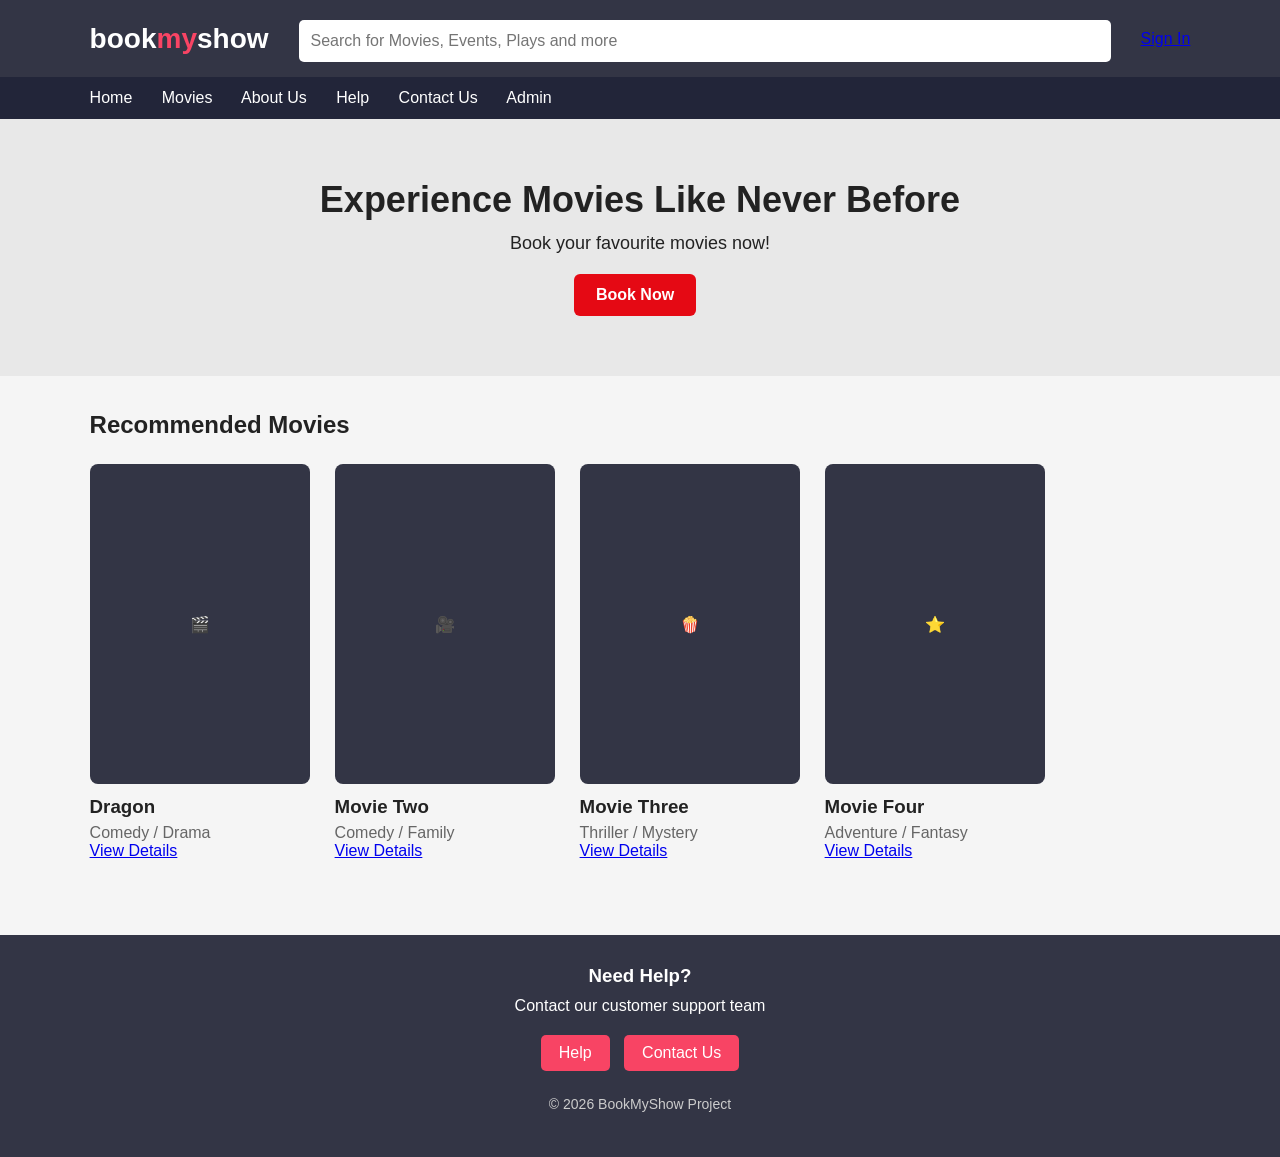
<file: index.html>
<!DOCTYPE html>
<html>
<head>
    <meta charset="UTF-8">
    <title>BookMyShow</title>
    <link rel="stylesheet" href="style.css">
</head>

<body>

    <header>
        <div class="logo">
            book<span>my</span>show
        </div>

        <input
            type="text"
            placeholder="Search for Movies, Events, Plays and more"
        >

        <a href="login.html" class="signin-button">Sign In</a>
    </header>

    <nav>
        <a href="index.html">Home</a>
        <a href="#movies">Movies</a>
        <a href="about.html">About Us</a>
        <a href="help.html">Help</a>
        <a href="contact.html">Contact Us</a>
        <a href="admin.html">Admin</a>
    </nav>

    <section class="banner">
        <h1>Experience Movies Like Never Before</h1>
        <p>Book your favourite movies now!</p>
        <a href="booking-form.jsp" class="book-button">Book Now</a>
    </section>

    <main>
        <h2>Recommended Movies</h2>

        <div class="movies" id="movies">

            <div class="movie-card">
                <div class="poster">🎬</div>
                <h3>Dragon</h3>
                <p>Comedy / Drama</p>
                <a href="details.html" class="view-button">
                    View Details
                </a>
            </div>

            <div class="movie-card">
                <div class="poster">🎥</div>
                <h3>Movie Two</h3>
                <p>Comedy / Family</p>
                <a href="details.html" class="view-button">
                    View Details
                </a>
            </div>

            <div class="movie-card">
                <div class="poster">🍿</div>
                <h3>Movie Three</h3>
                <p>Thriller / Mystery</p>
                <a href="details.html" class="view-button">
                    View Details
                </a>
            </div>

            <div class="movie-card">
                <div class="poster">⭐</div>
                <h3>Movie Four</h3>
                <p>Adventure / Fantasy</p>
                <a href="details.html" class="view-button">
                    View Details
                </a>
            </div>

        </div>
    </main>

    <footer>
        <h3>Need Help?</h3>
        <p>Contact our customer support team</p>

        <a href="help.html">Help</a>
        <a href="contact.html">Contact Us</a>

        <p class="copyright">
            © 2026 BookMyShow Project
        </p>
    </footer>

</body>
</html>
</file>
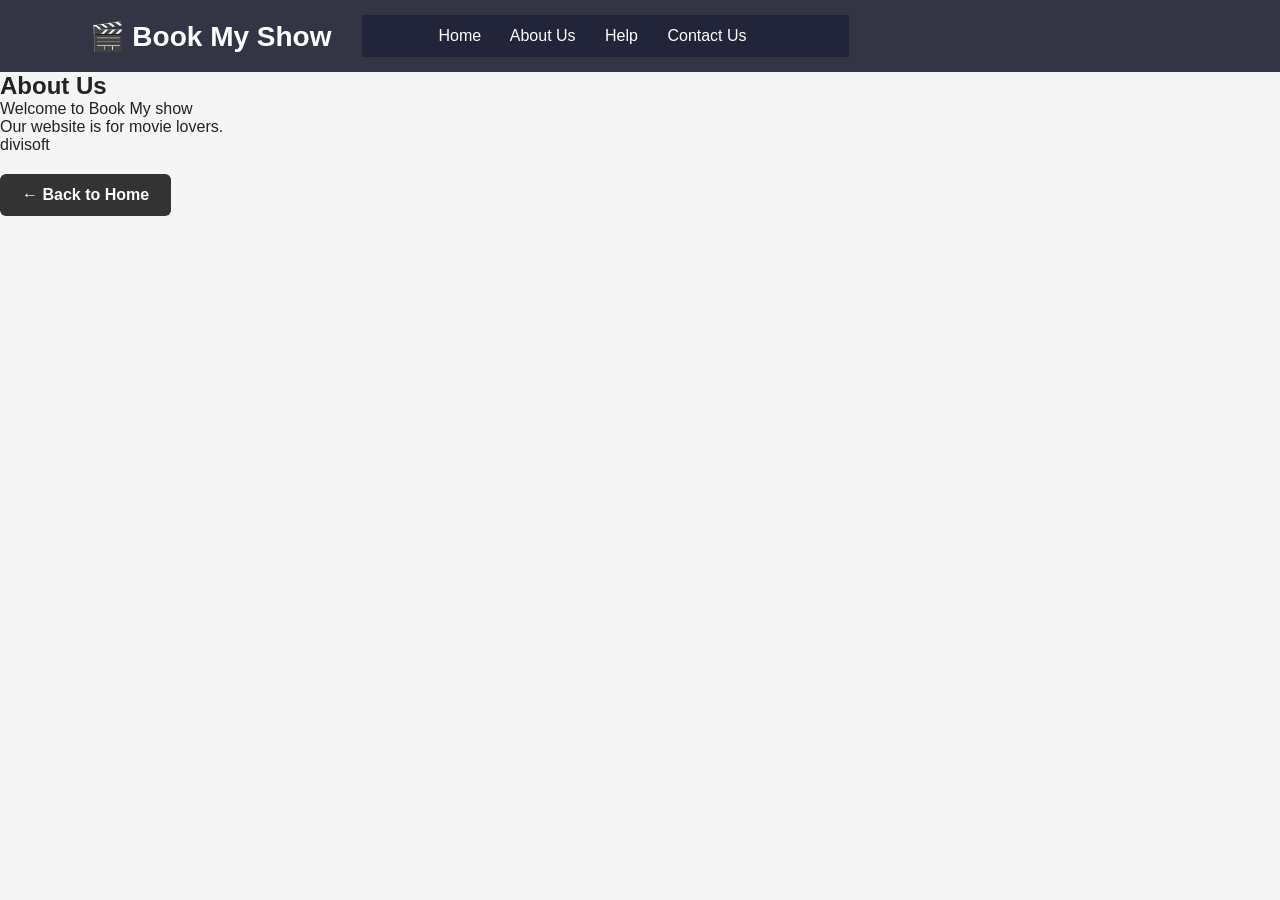
<file: about.html>
<!DOCTYPE html>
<html>
<head>
    <title>About Us - Book My Show</title>
    <link rel="stylesheet" href="style.css">
</head>

<body>

    <header class="navbar">
        <div class="logo">🎬 Book My Show</div>

        <nav>
            <a href="index.html">Home</a>
            <a href="about.html">About Us</a>
            <a href="help.html">Help</a>
            <a href="contact.html">Contact Us</a>
        </nav>
    </header>

    <section class="about-section">
        <h1>About Us</h1>

        <p>
            Welcome to Book My show
        </p>

        <p>
            Our website is for movie lovers.
        </p>

        <p>
           divisoft
        </p>

        <a href="index.html" class="back-button">← Back to Home</a>
    </section>

</body>
</html>
</file>
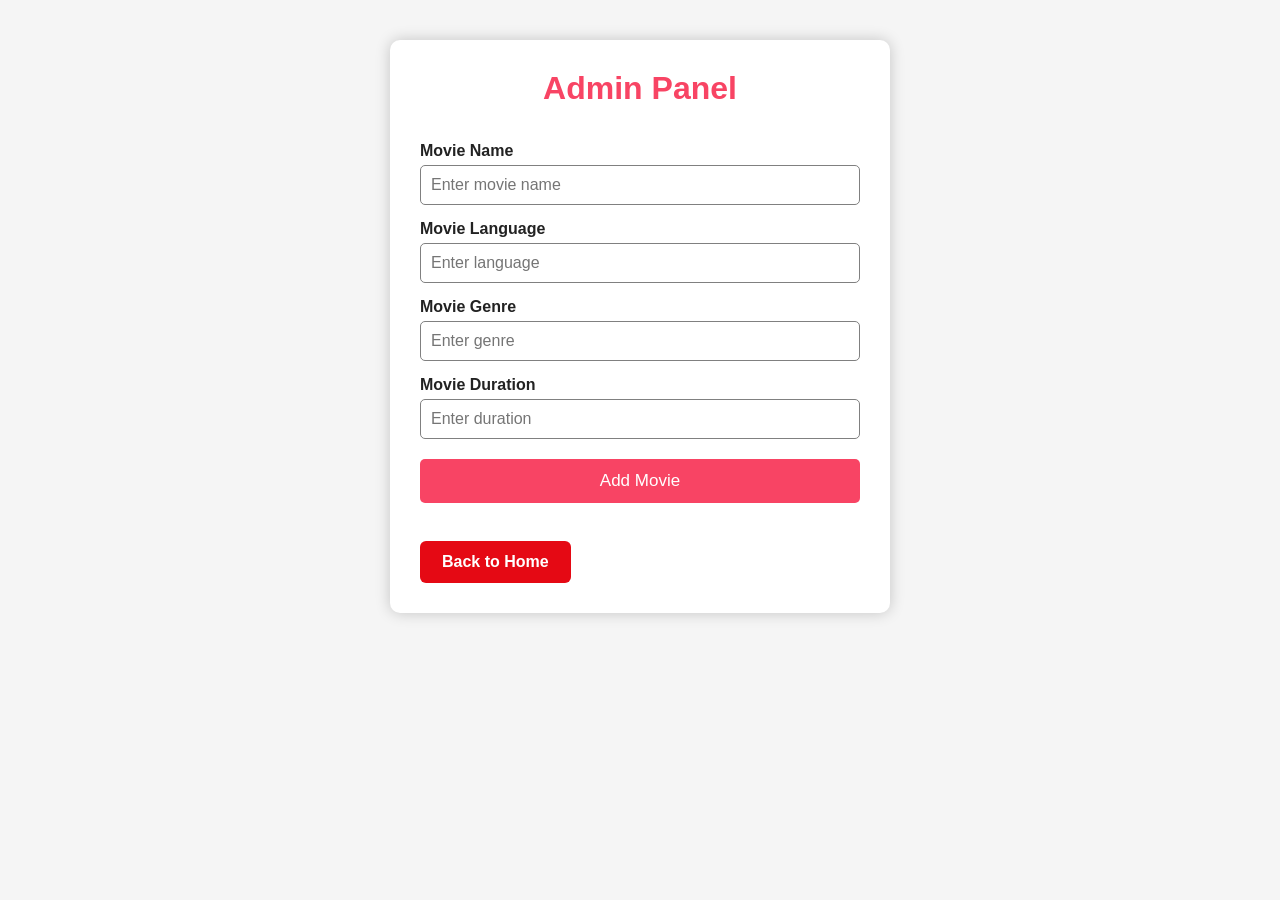
<file: admin.html>
<!DOCTYPE html>
<html>
<head>
    <title>Admin Panel</title>
    <link rel="stylesheet" href="style.css">
</head>
<body>

<div class="form-container">
    <h1>Admin Panel</h1>

    <form>
        <label>Movie Name</label>
        <input type="text" placeholder="Enter movie name">

        <label>Movie Language</label>
        <input type="text" placeholder="Enter language">

        <label>Movie Genre</label>
        <input type="text" placeholder="Enter genre">

        <label>Movie Duration</label>
        <input type="text" placeholder="Enter duration">

        <button type="submit">Add Movie</button>
    </form>

    <br>

    <a href="index.html" class="book-button">Back to Home</a>
</div>

</body>
</html>
</file>
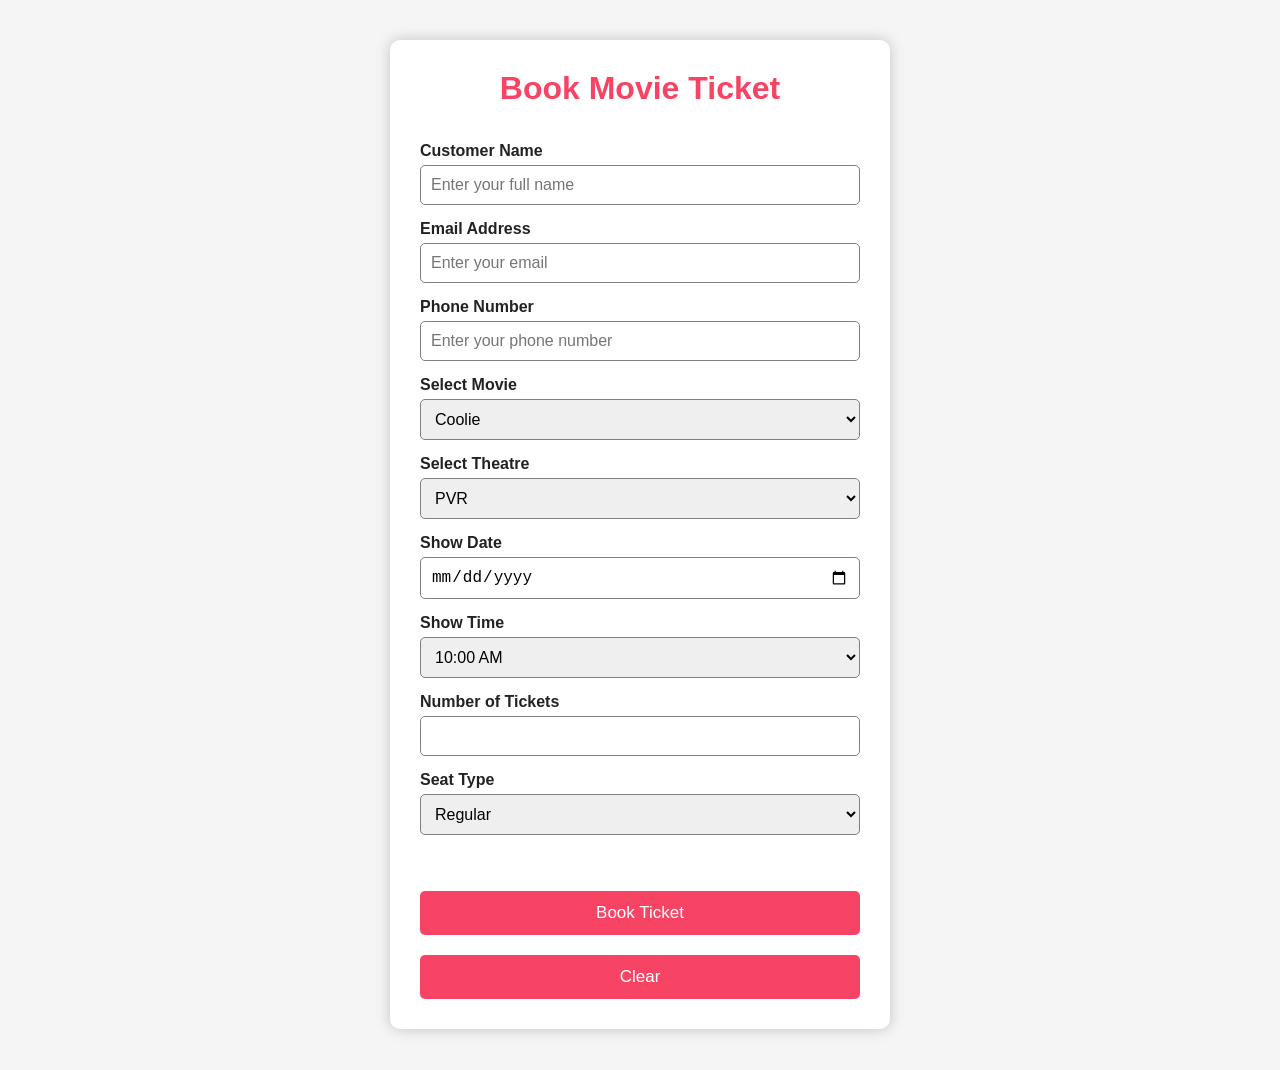
<file: booking.html>
<!DOCTYPE html>
<html lang="en">
<head>
    <meta charset="UTF-8">
    <meta name="viewport" content="width=device-width, initial-scale=1.0">
    <title>BookMyShow - Ticket Booking</title>

    <link rel="stylesheet" href="style.css">
</head>

<body>

    <div class="form-container">

        <h1>Book Movie Ticket</h1>

        <form action="success.html" method="post">

            <label for="name">Customer Name</label>
            <input type="text" id="name" name="name" placeholder="Enter your full name" required>

            <label for="email">Email Address</label>
            <input type="email" id="email" name="email" placeholder="Enter your email" required>

            <label for="phone">Phone Number</label>
            <input type="tel" id="phone" name="phone" placeholder="Enter your phone number" required>

            <label for="movie">Select Movie</label>
            <select id="movie" name="movie">
                <option>Coolie</option>
                <option>Leo</option>
                <option>Jailer</option>
                <option>Good Bad Ugly</option>
            </select>

            <label for="theatre">Select Theatre</label>
            <select id="theatre" name="theatre">
                <option>PVR</option>
                <option>INOX</option>
                <option>AGS</option>
                <option>Rohini Silver Screens</option>
            </select>

            <label for="date">Show Date</label>
            <input type="date" id="date" name="date">

            <label for="time">Show Time</label>
            <select id="time" name="time">
                <option>10:00 AM</option>
                <option>1:30 PM</option>
                <option>5:00 PM</option>
                <option>9:00 PM</option>
            </select>

            <label for="tickets">Number of Tickets</label>
            <input type="number" id="tickets" name="tickets" min="1" max="10">

            <label for="seat">Seat Type</label>
            <select id="seat" name="seat">
                <option>Regular</option>
                <option>Premium</option>
                <option>Recliner</option>
            </select>

            <br><br>

            <button type="submit">Book Ticket</button>
            <button type="reset">Clear</button>

        </form>

    </div>

</body>
</html>
</file>
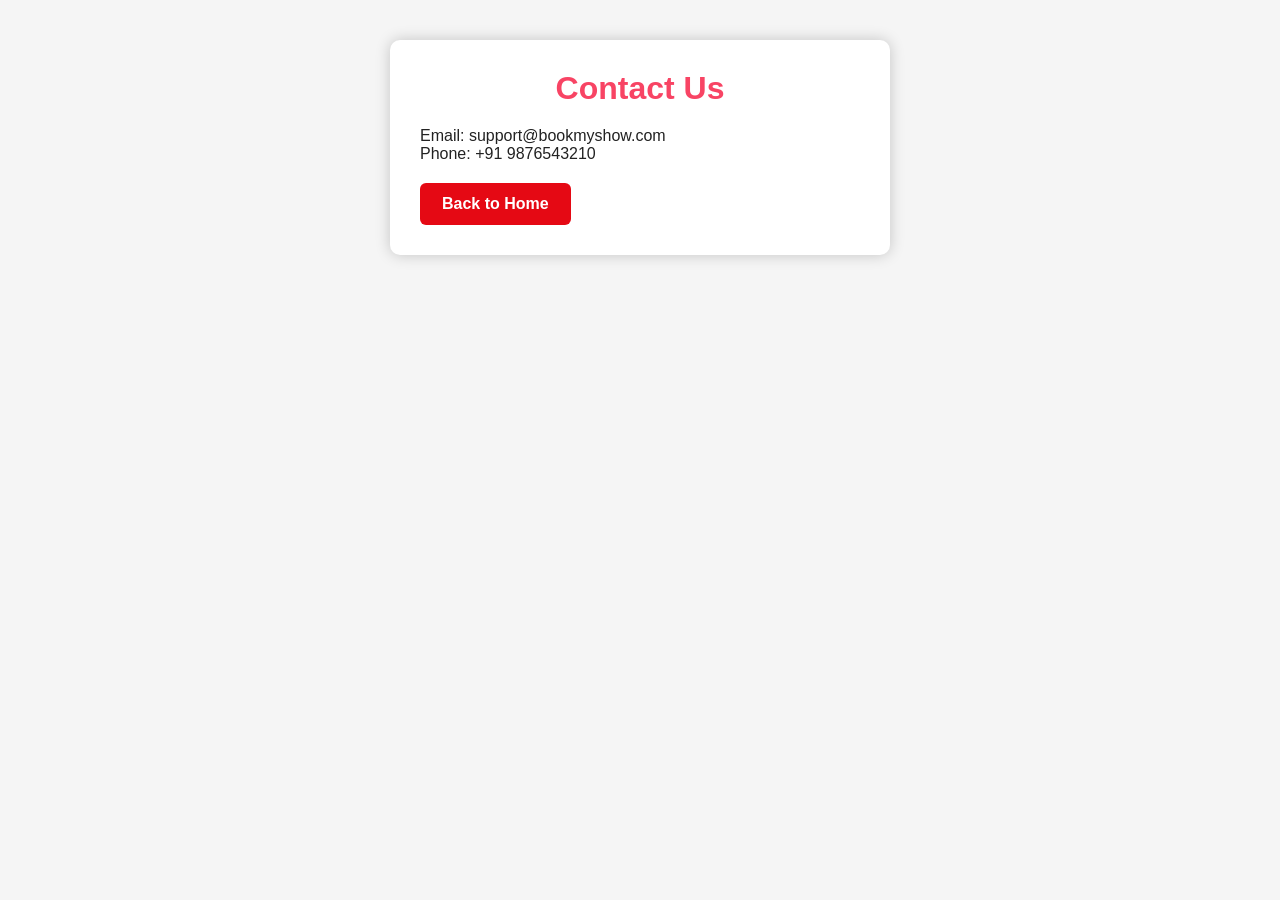
<file: contact.html>
<!DOCTYPE html>
<html>
<head>
    <title>Contact Us</title>
    <link rel="stylesheet" href="style.css">
</head>
<body>

<div class="form-container">
    <h1>Contact Us</h1>

    <p>Email: support@bookmyshow.com</p>
    <p>Phone: +91 9876543210</p>

    <a href="index.html" class="book-button">Back to Home</a>
</div>

</body>
</html>
</file>
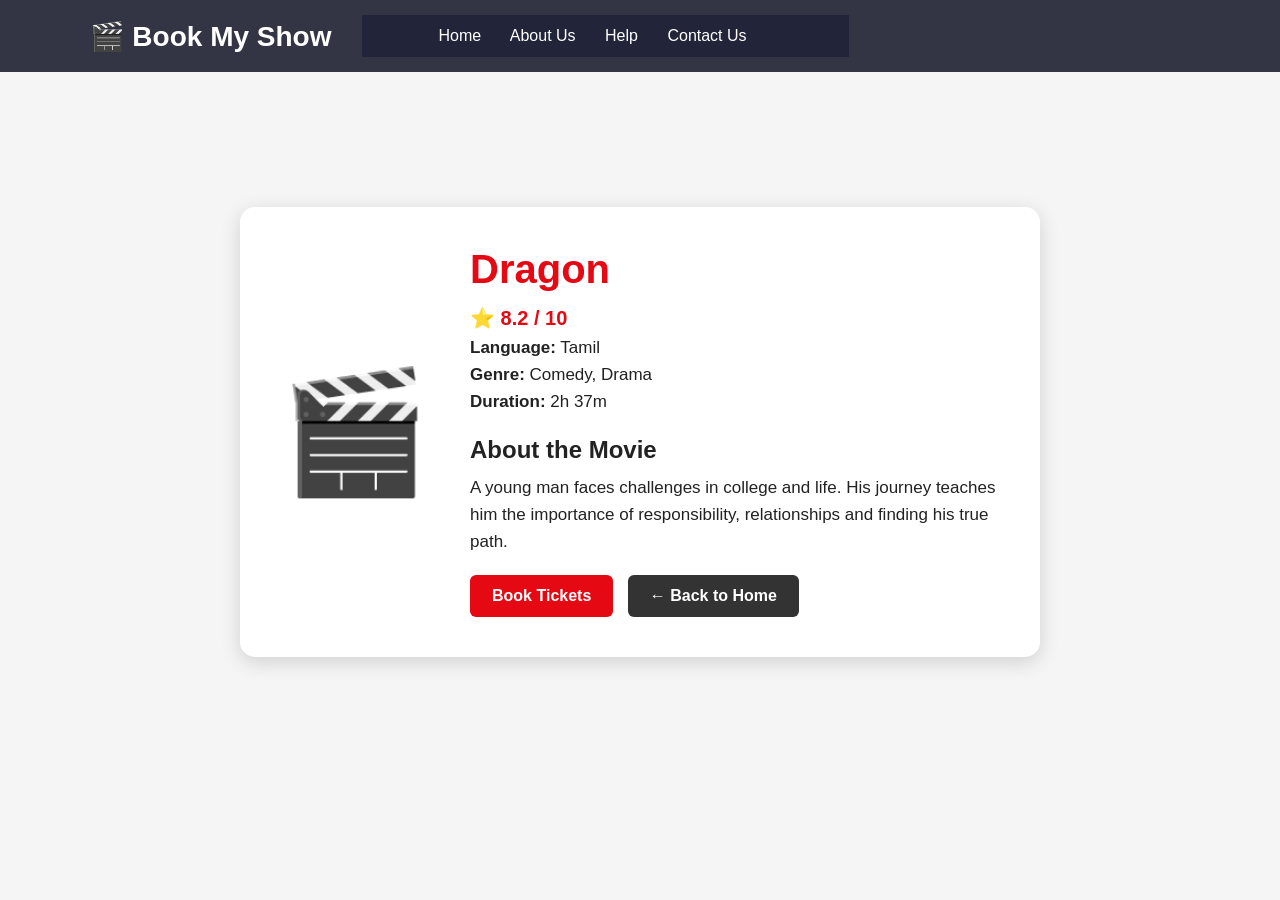
<file: details.html>
<!DOCTYPE html>
<html>
<head>
    <title>Movie Details - Book My Show</title>
    <link rel="stylesheet" href="style.css">
</head>

<body>

    <header class="navbar">
        <div class="logo">🎬 Book My Show</div>

        <nav>
            <a href="index.html">Home</a>
            <a href="about.html">About Us</a>
            <a href="help.html">Help</a>
            <a href="contact.html">Contact Us</a>
        </nav>
    </header>

    <section class="details-section">
        <div class="movie-details-card">
            <div class="movie-icon">🎬</div>

            <div class="movie-information">
                <h1>Dragon</h1>

                <p class="rating">⭐ 8.2 / 10</p>

                <p><strong>Language:</strong> Tamil</p>
                <p><strong>Genre:</strong> Comedy, Drama</p>
                <p><strong>Duration:</strong> 2h 37m</p>

                <h2>About the Movie</h2>

                <p>
                    A young man faces challenges in college and life.
                    His journey teaches him the importance of responsibility,
                    relationships and finding his true path.
                </p>

                <a href="booking.html" class="book-button">Book Tickets</a>
                <a href="index.html" class="back-button">← Back to Home</a>
            </div>
        </div>
    </section>

</body>
</html>
</file>
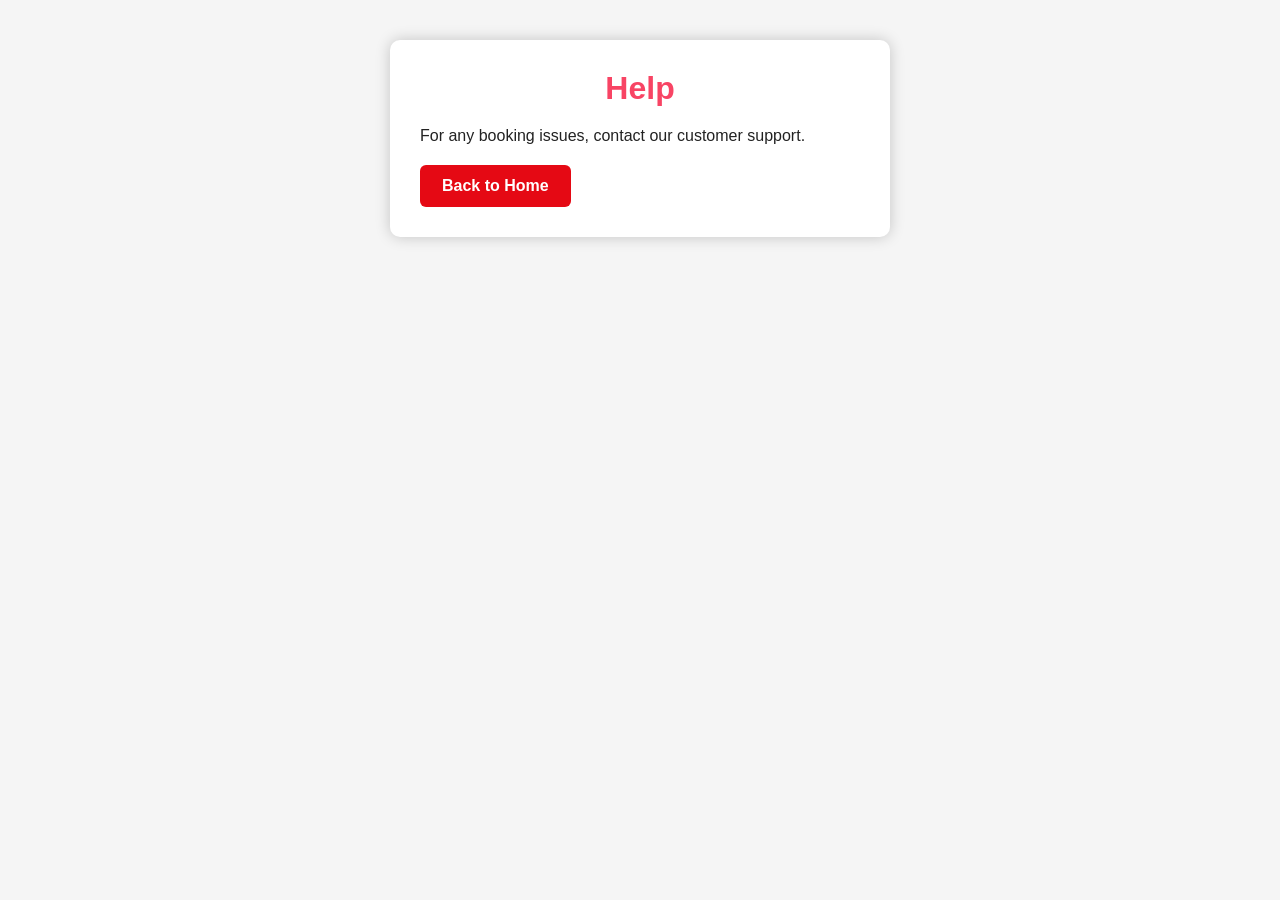
<file: help.html>
<!DOCTYPE html>
<html>
<head>
    <title>Help</title>
    <link rel="stylesheet" href="style.css">
</head>
<body>

<div class="form-container">
    <h1>Help</h1>
    <p>For any booking issues, contact our customer support.</p>
    <a href="index.html" class="book-button">Back to Home</a>
</div>

</body>
</html>
</file>
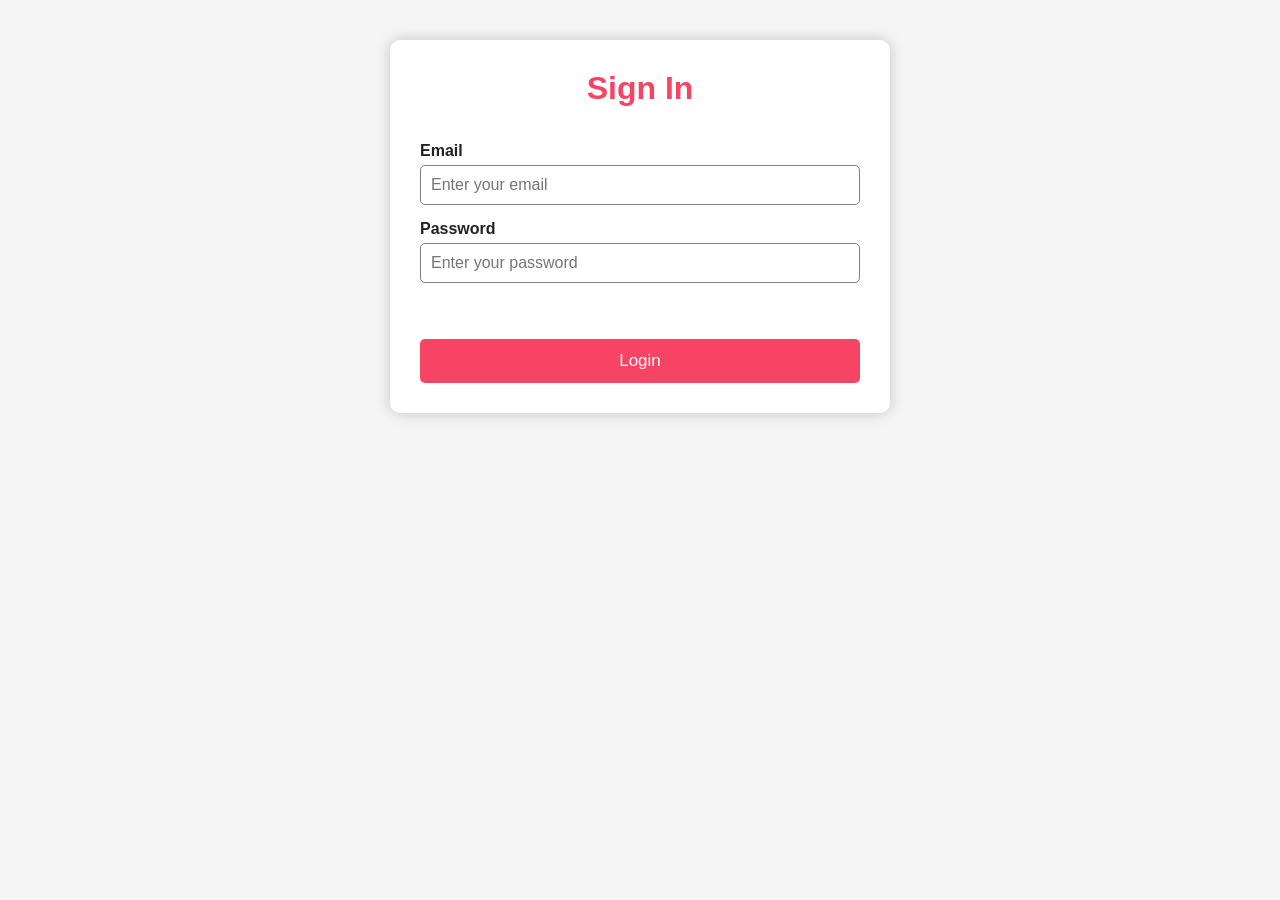
<file: login.html>
<!DOCTYPE html>
<html>
<head>
    <title>Login</title>
    <link rel="stylesheet" href="style.css">
</head>
<body>

<div class="form-container">
    <h1>Sign In</h1>

    <form action="index.html">
        <label>Email</label>
        <input type="email" placeholder="Enter your email" required>

        <label>Password</label>
        <input type="password" placeholder="Enter your password" required>

        <br><br>

        <button type="submit">Login</button>
    </form>
</div>

</body>
</html>
</file>
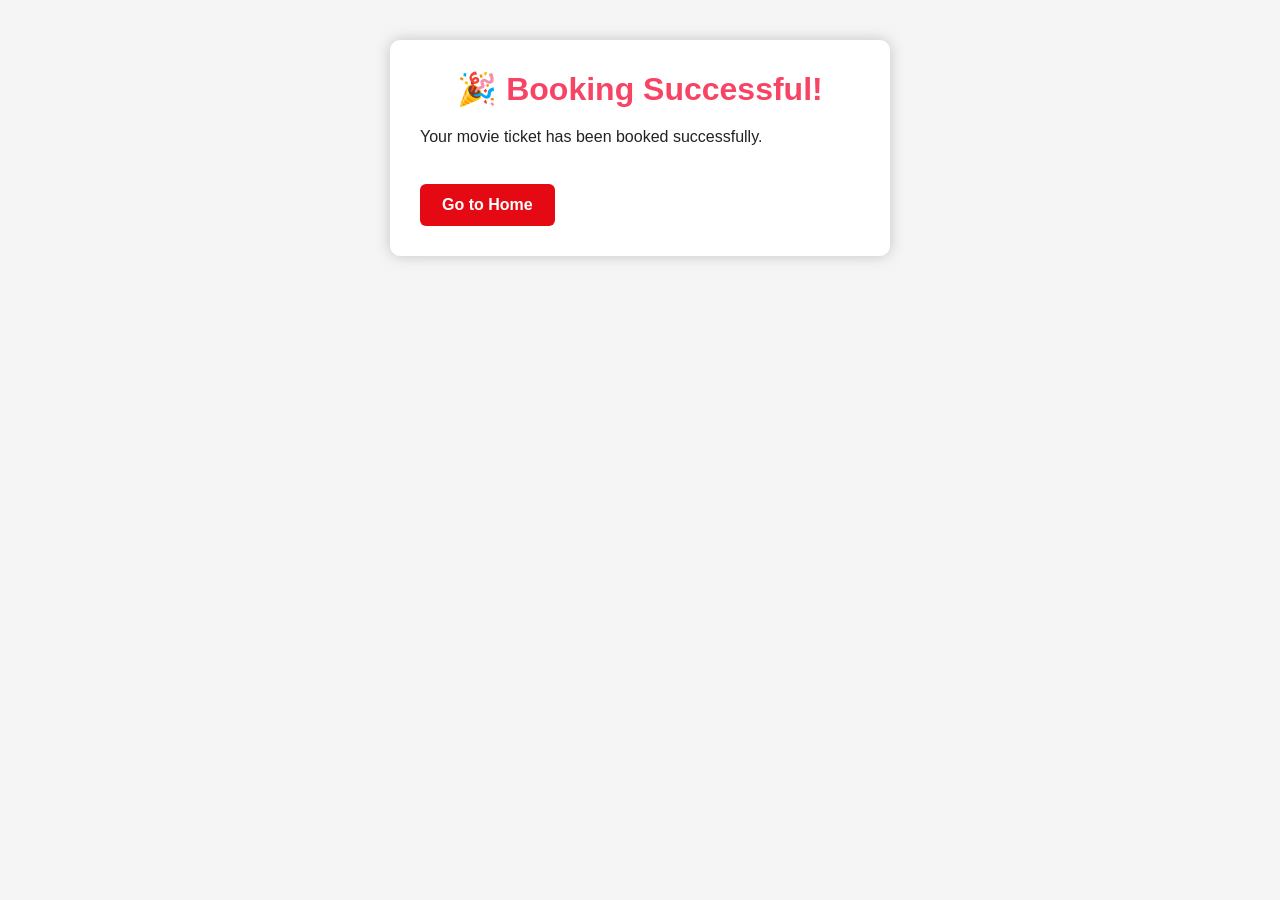
<file: success.html>
<!DOCTYPE html>
<html>
<head>
    <title>Booking Successful</title>
    <link rel="stylesheet" href="style.css">
</head>
<body>

<div class="form-container">
    <h1>🎉 Booking Successful!</h1>

    <p>Your movie ticket has been booked successfully.</p>

    <br>

    <a href="index.html" class="book-button">Go to Home</a>

</div>

</body>
</html>
</file>
<file: style.css>
* {
    margin: 0;
    padding: 0;
    box-sizing: border-box;
}

body {
    font-family: Arial, sans-serif;
    background-color: #f5f5f5;
    color: #222;
}



header {
    background-color: #333545;
    display: flex;
    align-items: center;
    gap: 30px;
    padding: 15px 7%;
}

.logo {
    color: white;
    font-size: 28px;
    font-weight: bold;
}

.logo span {
    color: #f84464;
}

header input {
    flex: 1;
    padding: 12px;
    border: none;
    border-radius: 5px;
}

header button {
    background-color: #f84464;
    color: white;
    border: none;
    padding: 10px 20px;
    border-radius: 5px;
    cursor: pointer;
}



nav {
    background-color: #222539;
    padding: 12px 7%;
}

nav a {
    color: white;
    text-decoration: none;
    margin-right: 25px;
}

nav a:hover {
    color: #f84464;
}



.banner {
    background-color: #e8e8e8;
    text-align: center;
    padding: 60px 20px;
}

.banner h1 {
    font-size: 36px;
    margin-bottom: 12px;
}

.banner p {
    font-size: 18px;
}



.book-button,
.movie-card button {
    margin-top: 15px;
    background-color: #f84464;
    color: white;
    border: none;
    padding: 10px 18px;
    border-radius: 5px;
    cursor: pointer;
}

.book-button:hover,
.movie-card button:hover,
.signin-button:hover {
    background-color: #d93654;
}



main {
    padding: 35px 7%;
}

main h2 {
    margin-bottom: 25px;
}

.movies {
    display: flex;
    gap: 25px;
    flex-wrap: wrap;
}

.movie-card {
    width: 220px;
}

.poster {
    height: 320px;
    background-color: #333545;
    color: white;
    display: flex;
    align-items: center;
    justify-content: center;
    border-radius: 8px;
}

.movie-card h3 {
    margin-top: 12px;
}

.movie-card p {
    color: #666;
    margin-top: 6px;
}



footer {
    margin-top: 40px;
    background-color: #333545;
    color: white;
    text-align: center;
    padding: 30px;
}

footer h3 {
    margin-bottom: 10px;
}

footer p {
    margin-bottom: 15px;
}

footer a {
    display: inline-block;
    color: white;
    background-color: #f84464;
    text-decoration: none;
    padding: 9px 18px;
    margin: 5px;
    border-radius: 5px;
}

footer a:hover {
    background-color: #d93654;
}

.copyright {
    margin-top: 20px;
    font-size: 14px;
    color: #cccccc;
}


.details-section {
    min-height: 80vh;
    display: flex;
    justify-content: center;
    align-items: center;
    padding: 50px 20px;
    background-color: #f5f5f5;
}

.movie-details-card {
    width: 800px;
    max-width: 90%;
    display: flex;
    gap: 40px;
    align-items: center;
    background-color: white;
    padding: 40px;
    border-radius: 15px;
    box-shadow: 0 5px 20px rgba(0, 0, 0, 0.15);
}

.movie-icon {
    font-size: 120px;
}

.movie-information {
    text-align: left;
}

.movie-information h1 {
    color: #e50914;
    font-size: 40px;
    margin-bottom: 10px;
}

.movie-information h2 {
    margin-top: 20px;
    margin-bottom: 10px;
}

.movie-information p {
    font-size: 17px;
    line-height: 1.6;
}

.rating {
    color: #e50914;
    font-weight: bold;
    font-size: 20px !important;
}

.book-button,
.back-button {
    display: inline-block;
    margin-top: 20px;
    margin-right: 10px;
    padding: 12px 22px;
    text-decoration: none;
    border-radius: 6px;
    font-weight: bold;
}

.book-button {
    background-color: #e50914;
    color: white;
}

.back-button {
    background-color: #333;
    color: white;
}

.book-button:hover {
    background-color: #b20710;
}

.back-button:hover {
    background-color: #555;
}

.form-container {
    width: 500px;
    margin: 40px auto;
    background: white;
    padding: 30px;
    border-radius: 10px;
    box-shadow: 0 0 15px rgba(0,0,0,0.2);
}

.form-container h1 {
    text-align: center;
    color: #f84464;
    margin-bottom: 20px;
}

form {
    display: flex;
    flex-direction: column;
}

label {
    font-weight: bold;
    margin-top: 15px;
}

input,
select {
    padding: 10px;
    margin-top: 5px;
    border: 1px solid gray;
    border-radius: 5px;
    font-size: 16px;
}

button {
    margin-top: 20px;
    padding: 12px;
    background: #f84464;
    color: white;
    border: none;
    border-radius: 5px;
    font-size: 17px;
    cursor: pointer;
}

button:hover {
    background: #d81b4e;
}
</file>
